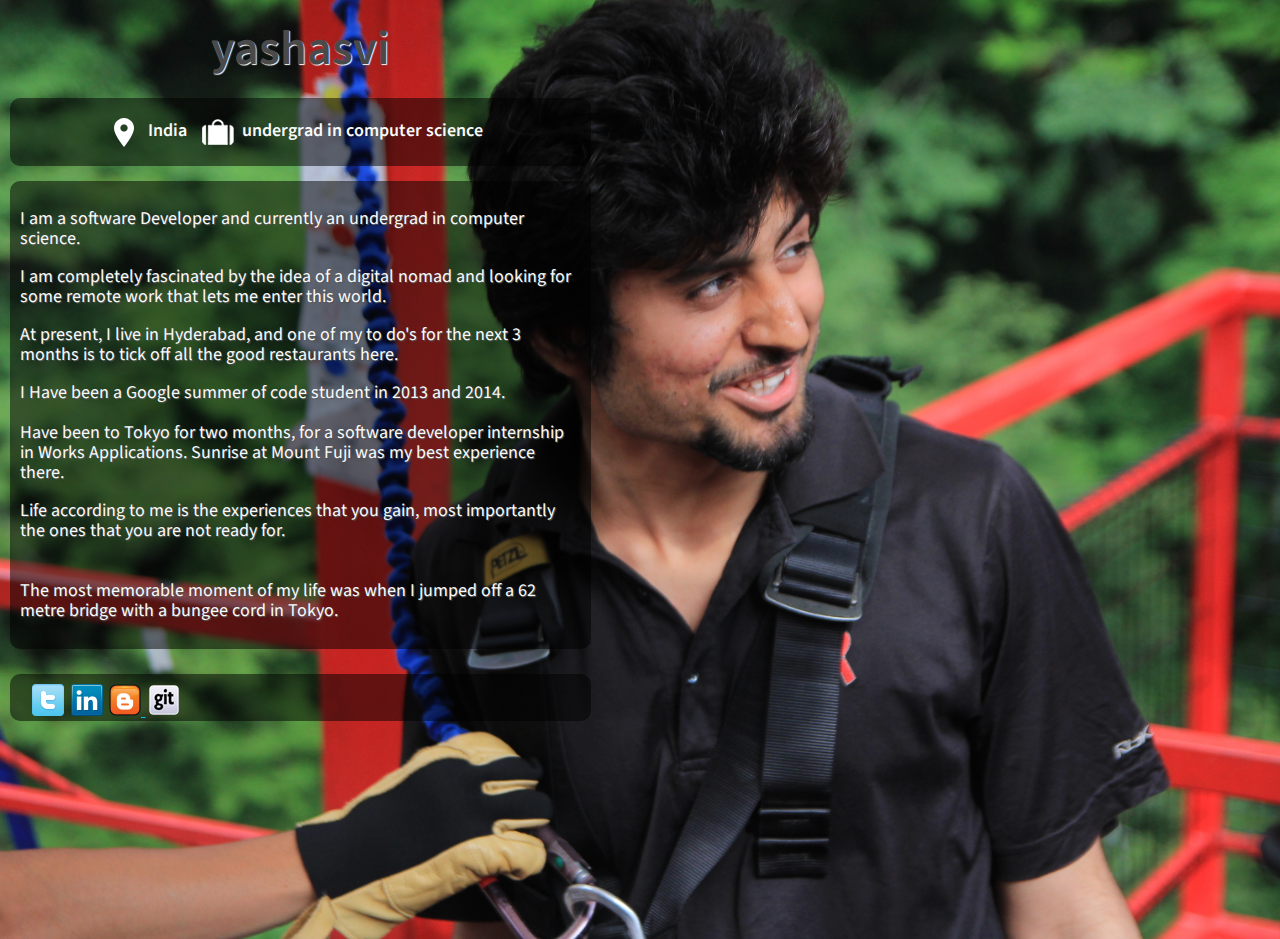
<file: index.html>
<!DOCTYPE html>	
<!--[if lt IE 7]>      <html class="no-js lt-ie9 lt-ie8 lt-ie7"> <![endif]-->
<!--[if IE 7]>         <html class="no-js lt-ie9 lt-ie8"> <![endif]-->
<!--[if IE 8]>         <html class="no-js lt-ie9"> <![endif]-->
<!--[if gt IE 8]><!--> <html class="no-js"> <!--<![endif]-->
<head>
    <meta charset="utf-8">
   	<meta http-equiv="X-UA-Compatible" content="IE=edge,chrome=1">
    <meta name="viewport" content="width=device-width">

	<link rel="stylesheet" href="css/style.css" />
	<link href='https://fonts.googleapis.com/css?family=Source+Sans+Pro:400,600,400italic,600italic&amp;subset=latin,latin-ext' rel='stylesheet' type='text/css'>

	<script src="js/functions.js" type="text/javascript"></script>
	<script src="js/html5shiv.js" type="text/javascript"></script>
	
</head>
	<body>
		<img src="img/back.jpg" alt="" id="bgimg" class="bg"/>
		<!-- /#bg -->
		<section id="wrapper">
			<!--header-->
			<header>
				<div class="shell">
					<h1>yashasvi</h1>
				</div>
			</header><!--/header-->
			<!--location-->
			<section id="location">
				<div class="shell">
					<div class="holder">
						<ul>
							<li class="loc"><img src="img/loc.png"><span>India</span></li>
							<li class="briefcase"><img src="img/briefcase.png"><span>undergrad in computer science</span></li>
						</ul>
						<div class="clear"></div>
					</div>
				</div>
			</section><!--/location-->
			<!--social-->
			<!--/social-->
			<!--content section-->
			<section id="cont">
				<div class="shell">
					<!--content-->
					<div>
						<p>I am a software Developer and currently an undergrad in computer science.</p>

						<p>I am completely fascinated by the idea of a digital nomad and looking for some remote work that lets me enter this world.</p>

						<p>At present, I live in Hyderabad, and one of my to do's for the next 3 months is to tick off all the good restaurants here.</p>

						<p>I Have been a Google summer of code student in 2013 and 2014.<br><br>Have been to Tokyo for two months, for a software developer internship in Works Applications. Sunrise at Mount Fuji was my best experience there.</p>

						<p>Life according to me is the experiences that you gain, most importantly the ones that you are not ready for.<br>

The most memorable moment of my life was when I jumped off a 62 metre bridge with a bungee cord in Tokyo.</p>
					</div><!--/content-->
					<!--button
					<div class="btn-handler">
						<a href="#" class="button">Click Here To Go To My Startup's Website!</a>
					</div>/button-->
				</div>
			</section><!--/content section -->
			<section id="social-links">
				<div class="shell">
					<div id="social-icons">
						<a href="https://twitter.com/yashasvigirdhar"><img src="img/twitter.png" alt=""/></a>
						<a href="http://in.linkedin.com/in/yashgirdhar"><img src="img/linkin.png" alt=""/></a>
						<a href="http://yesitsyash.blogspot.in"><img src="img/blogger.png" alt="" /> </a>
						<a href="https://github.com/itsyash"><img src="img/git.png" alt="" /> </a>
					</div>
					<div class="clear"></div>
				</div>
			</section>
			<div class="clear"></div>
		</section>
	</body>
</html>
</file>
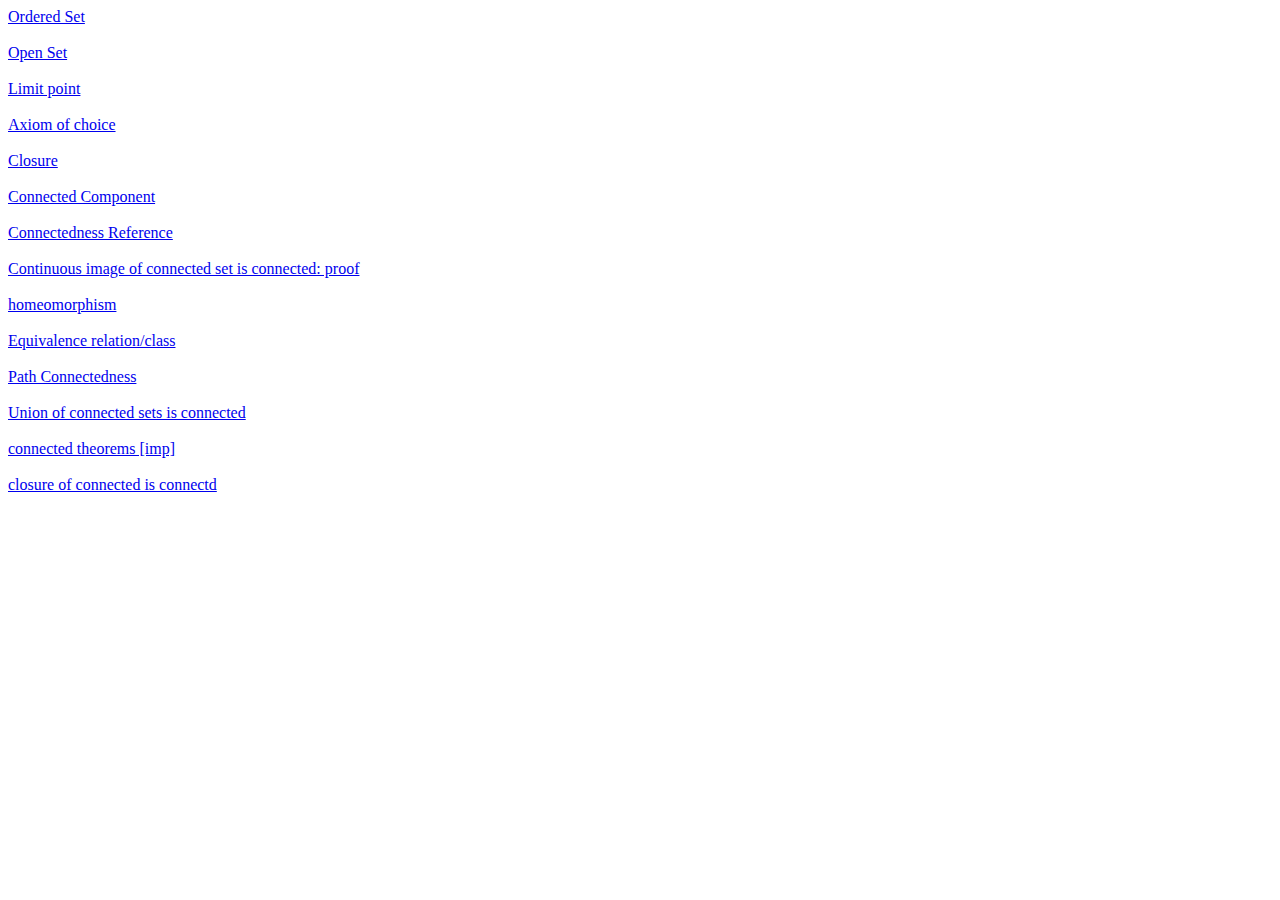
<file: topology/index.html>
<html>
  <head>
  <title>Topology Notes for Mid1</title>
    <script src="build/react.js"></script>
    <script src="build/JSXTransformer.js"></script>
  </head>
  <body>
    <div id="example"></div>
    <script type="text/jsx">
     var pages = [{topic: 'Ordered Set', link: 'http://mathworld.wolfram.com/TotallyOrderedSet.html'}, 
     				{topic: 'Open Set', link: 'http://en.wikipedia.org/wiki/Open_set'},
     				{topic: 'Limit point', link: 'http://en.wikipedia.org/wiki/Limit_point'},
     				{topic: 'Axiom of choice' ,link: 'http://mathworld.wolfram.com/AxiomofChoice.html'},
     				{topic: 'Closure', link : 'http://en.wikipedia.org/wiki/Closure_(topology)'},
     				{topic: 'Connected Component', link : 'http://mathworld.wolfram.com/ConnectedComponent.html'},
     				{topic: 'Connectedness Reference', link : 'http://www.math.wustl.edu/~freiwald/ch5.pdf'},
     				{topic: 'Continuous image of connected set is connected: proof', link : 'http://www.math.tamu.edu/~tvogel/410/sect111a.pdf'},
     				{topic: 'homeomorphism', link : 'http://www.maths.uq.edu.au/courses/MATH3402/Lectures/home.pdf'},
     				{topic: 'Equivalence relation/class', link : 'http://en.wikipedia.org/wiki/Equivalence_relation'},
     				{topic: 'Path Connectedness', link : 'https://simomaths.wordpress.com/2013/03/07/topology-path-connected-spaces/'},
     				{topic: 'Union of connected sets is connected', link : 'http://math.stackexchange.com/questions/425007/union-of-connected-subsets-is-connected-if-intersection-is-nonempty'},
     				{topic: 'connected theorems [imp]', link : 'https://math.dartmouth.edu/~m54x12/m54lecture13.pdf'},
     				{topic: 'closure of connected is connectd', link : 'http://math.stackexchange.com/questions/232940/closure-of-connected-set-imply-connected'}];

var App = React.createClass({
  render: function() {
    return (
      <div>
        {
          this.props.pages.map(function(page) {
            return <div><a href={page.link}>{page.topic} </a><br/><br/></div>;
          })
        }
      </div>
    );
  }
});

React.renderComponent(<App pages={pages} />, document.body);

    </script>
  </body>
</html>
</file>
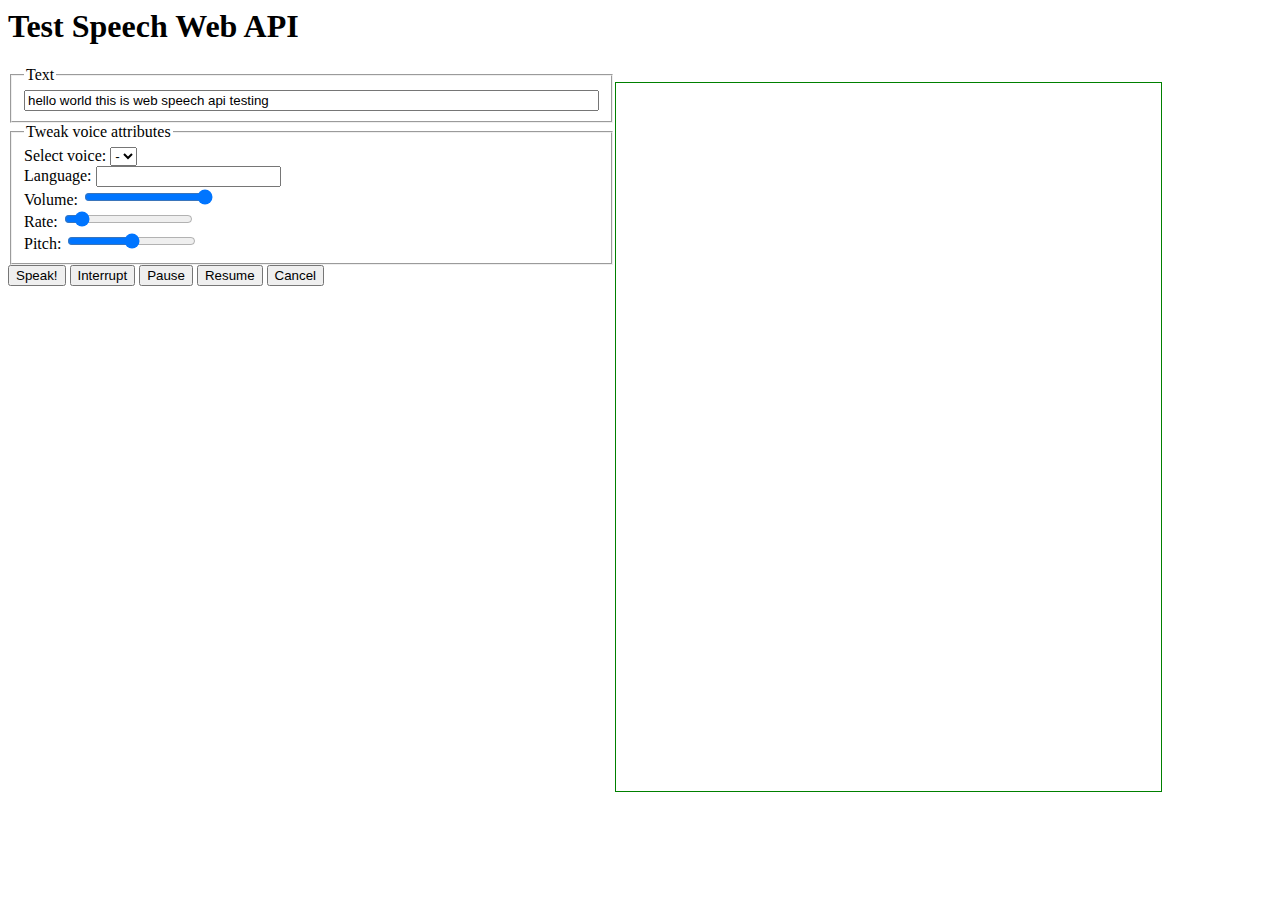
<file: webspeechdemos/index.html>
<html lang="en-GB">
  <head>
    <title>Test Speech Web API</title>
  </head>
  <body>
    <h1>Test Speech Web API</h1>
    <form name="speakform" action="" style="float: left; width: 48%;">

      <fieldset>
        <legend>Text</legend>
        <input type="text" name="text" value="hello world this is web speech api testing" style="width: 100%;"></input>
      </fieldset>
      <fieldset>
        <legend>Tweak voice attributes</legend>
        <label id="voicelabel">Select voice:</label>
        <select name="voice" aria-labelledby="voicelabel">
          <option value="">-</option>
        </select>
        <br/>
        <label id="langlabel">Language:</label>
        <input aria-labelledby="langlabel" name="lang">
        <br/>
        <label id="volumelabel">Volume:</label>
        <input aria-labelledby="volumelabel" type="range"
               name="volume" min="0" max="1" step="0.1" value="1">        
        <br/>
        <label id="ratelabel">Rate:</label>
        <input aria-labelledby="ratelabel" type="range"
               name="rate" min="0.1" max="10" step="0.1" value="1">
        <br/>
        <label id="pitchlabel">Pitch:</label>
        <input aria-labelledby="pitchlabel" type="range"
               name="pitch" min="0" max="2" step="0.1" value="1">
      </fieldset>

      <button type="button" id="speak">Speak!</button>
      <button type="button" id="interrupt">Interrupt</button>
      <button type="button" id="pause">Pause</button>
      <button type="button" id="resume">Resume</button>
      <button type="button" id="cancel">Cancel</button>

    </form>

    <ul id="eventlog" style="border: 1px solid green; float: left; width: 40%; height: 80%; overflow: auto;">
    </ul>

    <script>
  var voices = window.speechSynthesis.getVoices();
  var selectElm = document.querySelector('select[name="voice"]')
  for (var i=0;i < voices.length;i++) {
    var option = document.createElement('option');
    option.innerHTML = voices[i].name + ' (' + voices[i].lang + ')';
    option.setAttribute('value', voices[i].voiceURI);
    selectElm.appendChild(option);
  }
  var eventLog = document.querySelector('ul#eventlog');
  function eventHandler(event) {
    console.log(event);
    var eventEntry = document.createElement('li');
    eventEntry.innerHTML = '<strong>' + event.type + '</strong> offset: ' + event.charIndex + ' time: ' + event.elapsedTime;
    eventLog.appendChild(eventEntry);
    eventEntry.scrollIntoView();

    //code to highlight the word being spoken
    var inputArea = document.forms['speakform'].text;
    var original_string = inputArea.value;
    if(event.type === 'endEvent' || event.type === 'start'){ //in chrome and safari, replace the 'endEvent' with 'end'
      inputArea.focus();     //input needs to focussed at the start, in case of firefox
      inputArea.setSelectionRange(0,0);
      return;
    }
    if(event.charIndex === original_string.length) //end of sentence event
      return;
      
    var nextDelimiterIndex = original_string.substring(event.charIndex).indexOf(' ');
    if(parseInt(nextDelimiterIndex) === -1){
      nextDelimiterIndex = original_string.length;
    }
    else{
      nextDelimiterIndex += event.charIndex;
    }
    var wordSpoken = original_string.substring(event.charIndex,nextDelimiterIndex);
    inputArea.setSelectionRange(event.charIndex, nextDelimiterIndex);
    console.log(wordSpoken);
  }

  var utterance = null;
  function speakIt() {
    var form = document.forms['speakform'];
    utterance = new SpeechSynthesisUtterance(form.text.value);
    utterance.voice = voices[form.voice.selectedIndex-1];
    utterance.lang = form.lang.value;
    utterance.volume = form.volume.value;
    utterance.rate = form.rate.value;
    utterance.pitch = form.pitch.value;
    
    utterance.onstart = eventHandler;
    utterance.onend = eventHandler;
    utterance.onmark = eventHandler;
    utterance.onpause = eventHandler;
    utterance.onpause = eventHandler;
    utterance.onerror = eventHandler;
    utterance.onboundary = eventHandler;
	
  /*utterance.addEventListener('start', eventHandler);
	  utterance.addEventListener('boundary', eventHandler);
    utterance.addEventListener('end', eventHandler);
    utterance.addEventListener('pause', eventHandler);
    utterance.addEventListener('resume', eventHandler);
   */
   
   // console.log(utterance.voice);
 
    window.speechSynthesis.speak(utterance);
  }

  var speakButton = document.querySelector('button#speak');
  speakButton.addEventListener(
    'click', function (e) {
      speakIt();
    }
  );

  var interruptButton = document.querySelector('button#interrupt');
  interruptButton.addEventListener(
    'click',
    function (e) {
      window.speechSynthesis.cancel();
      speakIt();
    }
  );

  var pauseButton = document.querySelector('button#pause');
  pauseButton.addEventListener(
    'click',
    function (e) {
      window.speechSynthesis.pause();
    }
  );

  var resumeButton = document.querySelector('button#resume');
  resumeButton.addEventListener(
    'click',
    function (e) {
      window.speechSynthesis.resume();
    }
  );

  var cancelButton = document.querySelector('button#cancel');
  cancelButton.addEventListener(
    'click',
    function (e) {
      window.speechSynthesis.cancel();
    }
  );

    </script>
  </body>
</html>
</file>
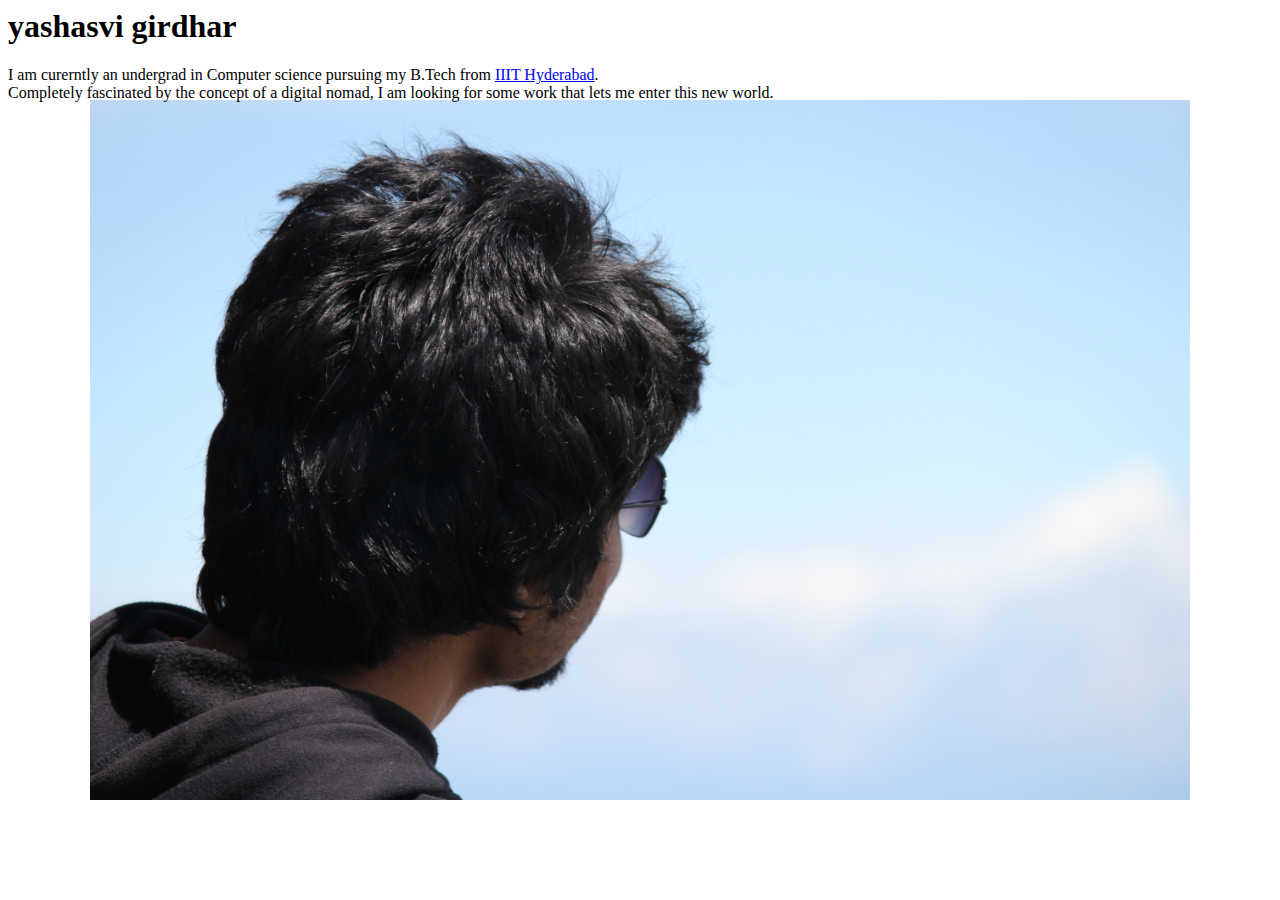
<file: index2.html>
<html>
	<head>
  		<title>yash | girdhar</title>
 <link rel="stylesheet" type="text/css" href="style.css">
  	</head>
  	<body>
  	<div id="content">
  		<h1> yashasvi girdhar </h1>
  			<p>
  				I am curerntly an undergrad in Computer science pursuing my B.Tech from <a href="http://iiit.ac.in/">IIIT Hyderabad</a>.<br>


  				Completely fascinated by the concept of a digital nomad, I am looking for some work that lets me enter this new world.


  			</p>
  	</div>
  	</body>
</html>
</file>
<file: style.css>
body {
    background: url(me2.jpg);
    background-size: 1100px 700px;
    background-repeat: no-repeat;
    background-attachment: fixed;
    background-position: center; 
}
</file>
<file: css/style.css>
/*! normalize.css v1.1.0 | MIT License | git.io/normalize */
article,aside,details,figcaption,figure,footer,header,hgroup,main,nav,section,summary{display:block}audio,canvas,video{display:inline-block;*display:inline;*zoom:1}audio:not([controls]){display:none;height:0}[hidden]{display:none}html{font-size:100%;-webkit-text-size-adjust:100%;-ms-text-size-adjust:100%}html,button,input,select,textarea{font-family:sans-serif}body{margin:0}a:focus{outline:thin dotted}a:active,a:hover{outline:0}h1{font-size:2em;margin:.67em 0}h2{font-size:1.5em;margin:.83em 0}h3{font-size:1.17em;margin:1em 0}h4{font-size:1em;margin:1.33em 0}h5{font-size:.83em;margin:1.67em 0}h6{font-size:.67em;margin:2.33em 0}abbr[title]{border-bottom:1px dotted}b,strong{font-weight:bold}blockquote{margin:1em 40px}dfn{font-style:italic}hr{-moz-box-sizing:content-box;box-sizing:content-box;height:0}mark{background:#ff0;color:#000}p,pre{margin:1em 0}code,kbd,pre,samp{font-family:monospace,serif;_font-family:'courier new',monospace;font-size:1em}pre{white-space:pre;white-space:pre-wrap;word-wrap:break-word}q{quotes:none}q:before,q:after{content:'';content:none}small{font-size:80%}sub,sup{font-size:75%;line-height:0;position:relative;vertical-align:baseline}sup{top:-0.5em}sub{bottom:-0.25em}dl,menu,ol,ul{margin:1em 0}dd{margin:0 0 0 40px}menu,ol,ul{padding:0 0 0 40px}nav ul,nav ol{list-style:none;list-style-image:none}img{border:0;-ms-interpolation-mode:bicubic}svg:not(:root){overflow:hidden}figure{margin:0}form{margin:0}fieldset{border:1px solid #c0c0c0;margin:0 2px;padding:.35em .625em .75em}legend{border:0;padding:0;white-space:normal;*margin-left:-7px}button,input,select,textarea{font-size:100%;margin:0;vertical-align:baseline;*vertical-align:middle}button,input{line-height:normal}button,select{text-transform:none}button,html input[type="button"],input[type="reset"],input[type="submit"]{-webkit-appearance:button;cursor:pointer;*overflow:visible}button[disabled],html input[disabled]{cursor:default}input[type="checkbox"],input[type="radio"]{box-sizing:border-box;padding:0;*height:13px;*width:13px}input[type="search"]{-webkit-appearance:textfield;-moz-box-sizing:content-box;-webkit-box-sizing:content-box;box-sizing:content-box}input[type="search"]::-webkit-search-cancel-button,input[type="search"]::-webkit-search-decoration{-webkit-appearance:none}button::-moz-focus-inner,input::-moz-focus-inner{border:0;padding:0}textarea{overflow:auto;vertical-align:top}table{border-collapse:collapse;border-spacing:0}


* { margin: 0; padding: 0; outline: 0; }

p, h1, h2, h3, h4, h5, h6, h7, span{  
	white-space: pre-wrap; /* css-3 */
    white-space: -moz-pre-wrap; /* Mozilla, since 1999 */
    white-space: -pre-wrap; /* Opera 4-6 */
    white-space: -o-pre-wrap; /* Opera 7 */
    word-wrap: break-word; /* Internet Explorer 5.5+ */;
}

body, html { height: 100%; margin: 0;padding: 0; }

body {font-size: 18px;font-family: 'Segoe-UI', Georgia, times, serif;color: #fafafa; background: #555555;    
	overflow:hidden; 		/* needed to eliminate scrollbars caused by the background image */
	padding:0;margin:0;		/* necesarry for the raster to fill the screen */
	height:100%;width:100%;}

a {color:#00beff;text-decoration: underline; }
blockquote {padding-left: 15px;border-left: 3px solid #fafafa;}
.clear{ clear: both; }
.left{float: left;}
.right{float: right;}
.shell{ float: left; width: 561px; clear: both; background: rgba(0,0,0,0.5);margin: 0px 0 15px 10px;padding: 0px 10px;-webkit-border-radius: 10px;border-radius: 10px;}
.ie8 .shell{background: url('../img/cont-bg.png') 0 0 repeat;}


/* ---------- FUll WIDTH BACKGROUND ---------- */
#bgimg {
	position:absolute;
	z-index: -1;
}


/* header */
/*#wrapper { min-height:100%; position:relative;z-index: 5;overflow:auto;height:100%;width:100%;}*/
#wrapper {position:absolute;z-index: 5;overflow:auto;height:100%;width:100%;}
header {padding: 0; margin: 0; }
header .shell{background: none; text-align: center; }
header .shell h1{ font-family: 'Source Sans Pro', sans-serif; font-weight: 600; font-size: 48px; color: #4a4a4a; margin: 15px 0 0 0; text-shadow: 1px 1px 1px #fdfdfd; }

/* location */
#location .shell .holder{  margin: 0 auto;}
#location .shell .holder ul{  text-align: center; padding: 0px;}
#location .shell .holder ul li{ list-style-type: none; display: inline; margin-right: 10px; vertical-align:middle; font-family: 'Source Sans Pro', sans-serif; font-weight: 600; font-size: 18px; color: #fafafa;}
#location .shell .holder ul li.loc img, .briefcase img{ vertical-align: middle; padding-right: 8px;}

/* social */
#social-links .shell #social-icons{ float: left; padding: 0 10px;}
#social-links .shell #social-icons img{ margin-top: 10px; padding-left: 2px; border: none;}
#social-links .shell ul li p a {color:#fafafa;text-decoration: none;vertical-align:top; }
#social-links .shell ul{ float: left; margin: 2px 10px 0px 10px;padding: 0px;}
#social-links .shell ul li{float: left; display: block; padding-left: 10px;margin: 0;}
#social-links .shell ul li img{vertical-align: top; padding-right:5px;}
#social-links .shell ul li p{ font-family: 'Source Sans Pro', sans-serif; font-weight: 400; font-size: 14px; color: #ffffff; padding-left: 0px;}

/* content */
#cont .shell {margin-bottom:25px;padding: 10px;}
#cont .shell h1{margin: 10px 0; text-align: center; font-family: 'Source Sans Pro', sans-serif; font-weight: 600; font-size: 24px; color: #fefefe; text-shadow: 1px 1px 1px #555555; }
#cont .shell p{text-align: left; font-family: 'Source Sans Pro', sans-serif; font-weight: 400; font-size: 18px; color: #fafafa; text-shadow: 1px 1px 1px #555555;line-height: 20px;}

.text p{margin: 10px 0; text-align: left; font-family: 'Source Sans Pro', sans-serif; font-weight: 400; font-size: 18px; color: #ffffff; text-shadow: 1px 1px 1px #555555;line-height: 20px; margin: 20px 10px;}

/* button */
.btn-handler{margin: 0 auto;}

.button {
	width: 533px;
	text-align: center;
	font-family: 'Source Sans Pro', sans-serif; font-weight: 600;
	color: #aa8b00;
	font-size: 18px;
	padding: 10px;
	text-decoration: none;
	-webkit-border-radius: 5px;
	-moz-border-radius: 5px;
	border-radius: 5px;
	-webkit-box-shadow: 0px 1px 3px #666666;
	-moz-box-shadow: 0px 1px 3px #666666;
	box-shadow: 0px 1px 3px #666666;
	background: -webkit-gradient(linear, 0 0, 0 100%, from(#ffd500), to(#f1c100));
	background: -moz-linear-gradient(top, #ffd500, #f1c100);
	-ms-filter: progid:DXImageTransform.Microsoft.gradient(startColorStr=#ffd500, endColorStr=#f1c100);
	filter: progid:DXImageTransform.Microsoft.gradient(startColorStr=#ffd500, endColorStr=#f1c100);
	display:inline-block; 
	-webkit-box-shadow: inset 0px 1px 0px 0px rgba(250,250,250,0.8);
	box-shadow: inset 0px 1px 0px 0px rgba(0,0,0,0.4);
}
.button:hover {
	background: -webkit-gradient(linear, 0 0, 0 100%, from(#f1c100), to(#ffd500));
	background: -moz-linear-gradient(top, #f1c100, #ffd500);
	filter: progid:DXImageTransform.Microsoft.gradient(startColorstr=#ffd500, endColorstr=#f1c100);
}


/* Media Queries */
@media screen and (max-width: 600px) { 
	.shell{width:90%;}
	#location .shell .holder ul li{display:inline-block;line-height: 30px; margin-left: 12px;}
	#social-links .shell #social-icons {float:none; text-align: center;}
	#social-links .shell ul {float: none;text-align: center;}
	#social-links .shell ul li {float:none;}
	.button {width:92%;}

}
@media screen and (max-width: 380px) { 
	.shell{width:87%;}

}
</file>
